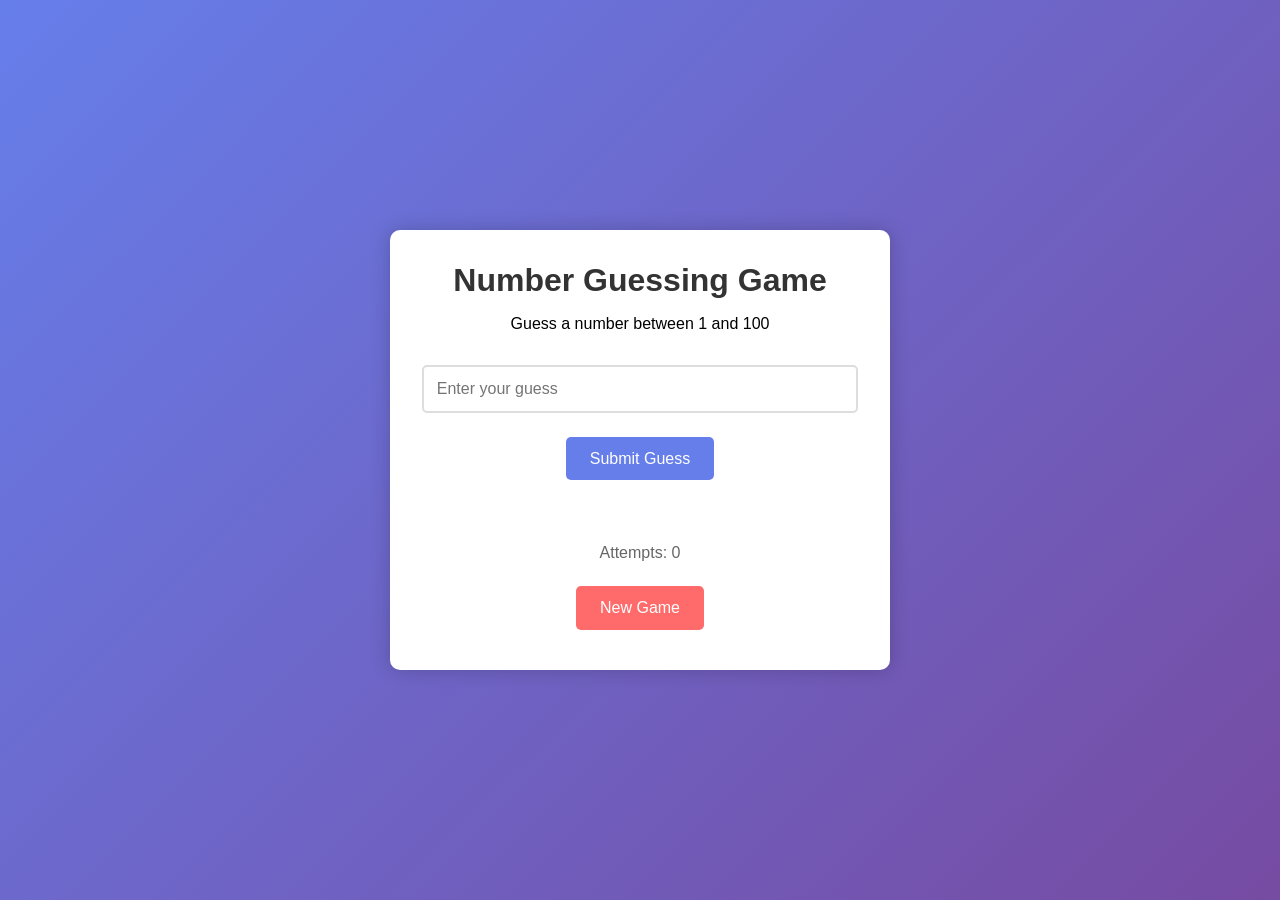
<file: number guessing game/index.html>
<!DOCTYPE html>
<html lang="en">
<head>
    <meta charset="UTF-8">
    <meta name="viewport" content="width=device-width, initial-scale=1.0">
    <title>Number Guessing Game</title>
    <link rel="stylesheet" href="style.css">
</head>
<body>
    <div class="container">
        <h1>Number Guessing Game</h1>
        <p>Guess a number between 1 and 100</p>
        <div class="game-container">
            <input type="number" id="guess-input" placeholder="Enter your guess">
            <button id="guess-button">Submit Guess</button>
            <p id="message"></p>
            <p id="attempts">Attempts: 0</p>
            <button id="reset-button">New Game</button>
        </div>
    </div>
    <script src="script.js"></script>
</body>
</html>
</file>
<file: number guessing game/style.css>
* {
    margin: 0;
    padding: 0;
    box-sizing: border-box;
    font-family: 'Arial', sans-serif;
}

body {
    background: linear-gradient(135deg, #667eea 0%, #764ba2 100%);
    min-height: 100vh;
    display: flex;
    justify-content: center;
    align-items: center;
}

.container {
    background-color: white;
    padding: 2rem;
    border-radius: 10px;
    box-shadow: 0 0 20px rgba(0, 0, 0, 0.2);
    text-align: center;
    max-width: 500px;
    width: 90%;
}

h1 {
    color: #333;
    margin-bottom: 1rem;
}

.game-container {
    margin-top: 2rem;
}

input[type="number"] {
    padding: 0.8rem;
    width: 100%;
    margin-bottom: 1rem;
    border: 2px solid #ddd;
    border-radius: 5px;
    font-size: 1rem;
}

button {
    background-color: #667eea;
    color: white;
    border: none;
    padding: 0.8rem 1.5rem;
    border-radius: 5px;
    cursor: pointer;
    font-size: 1rem;
    transition: background-color 0.3s;
    margin: 0.5rem;
}

button:hover {
    background-color: #764ba2;
}

#message {
    margin: 1rem 0;
    font-weight: bold;
    min-height: 1.5rem;
}

#attempts {
    color: #666;
    margin: 1rem 0;
}

#reset-button {
    background-color: #ff6b6b;
}

#reset-button:hover {
    background-color: #ff5252;
}
</file>
